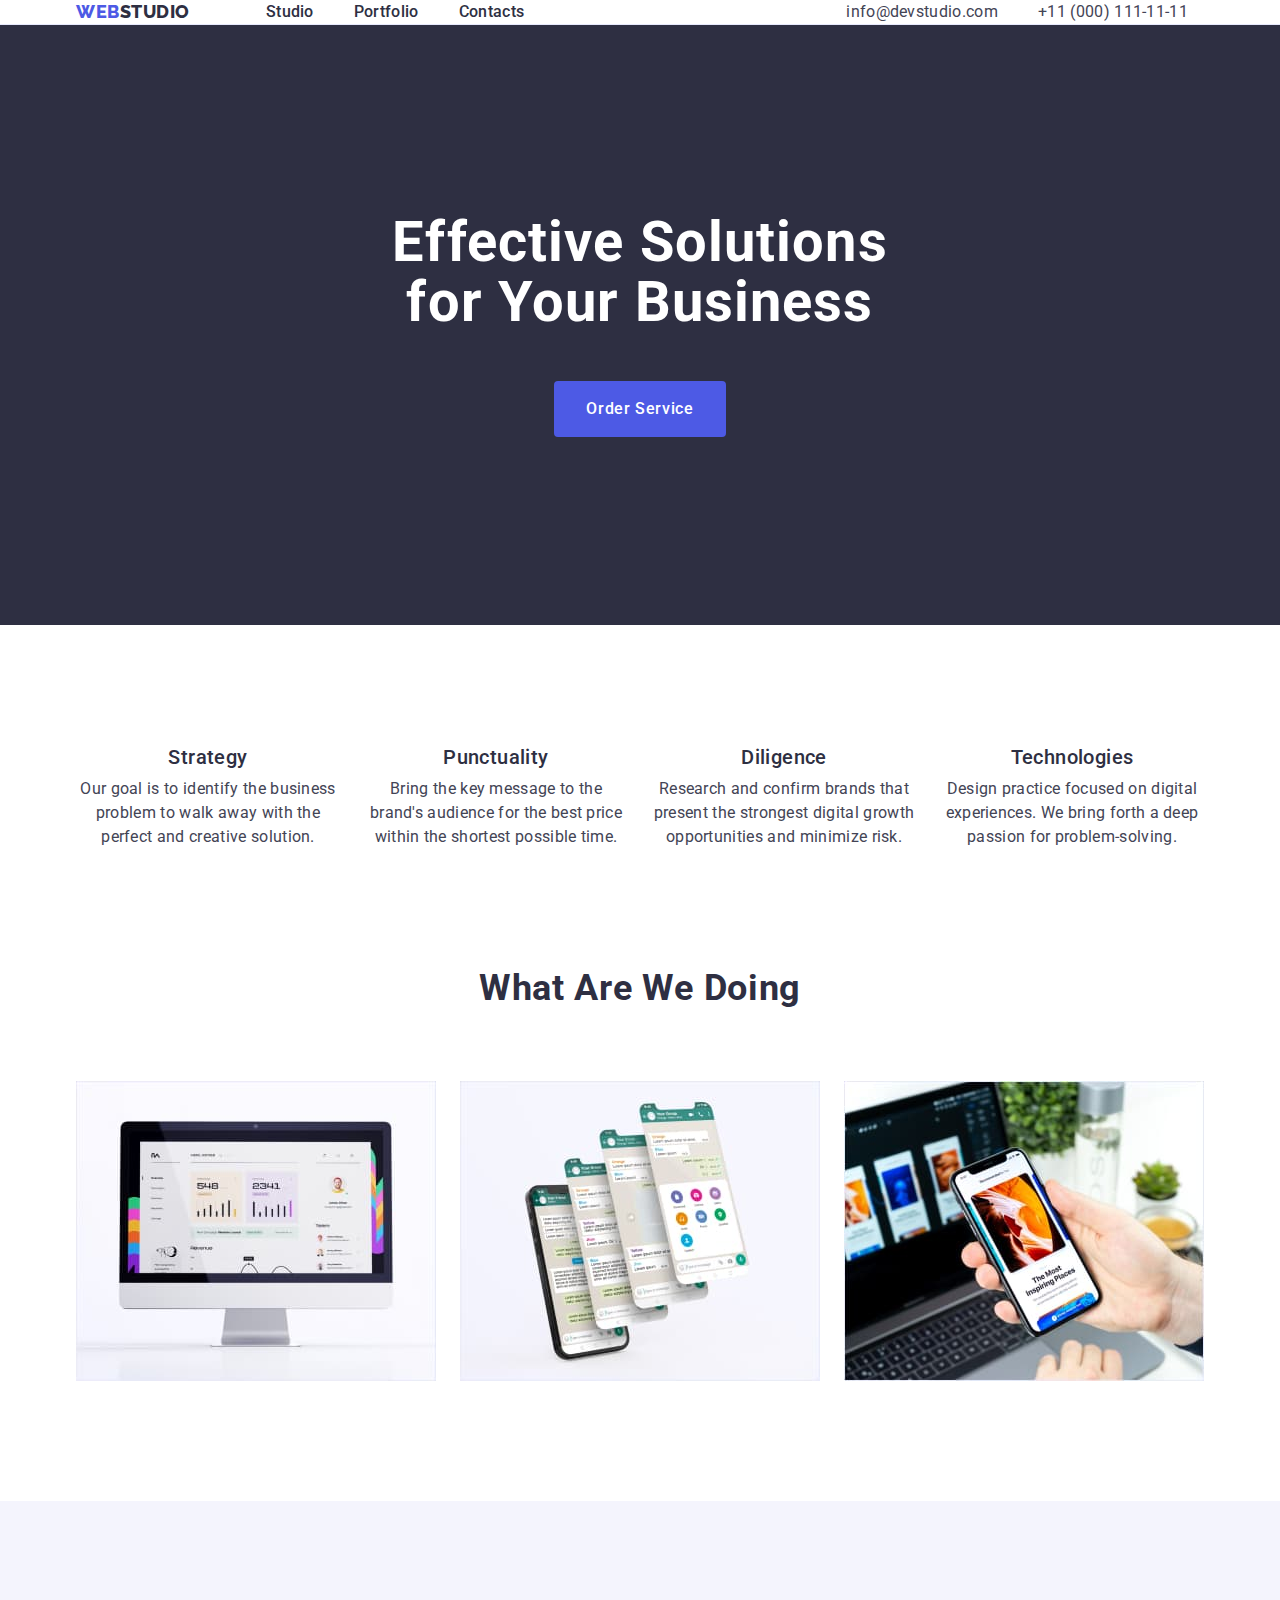
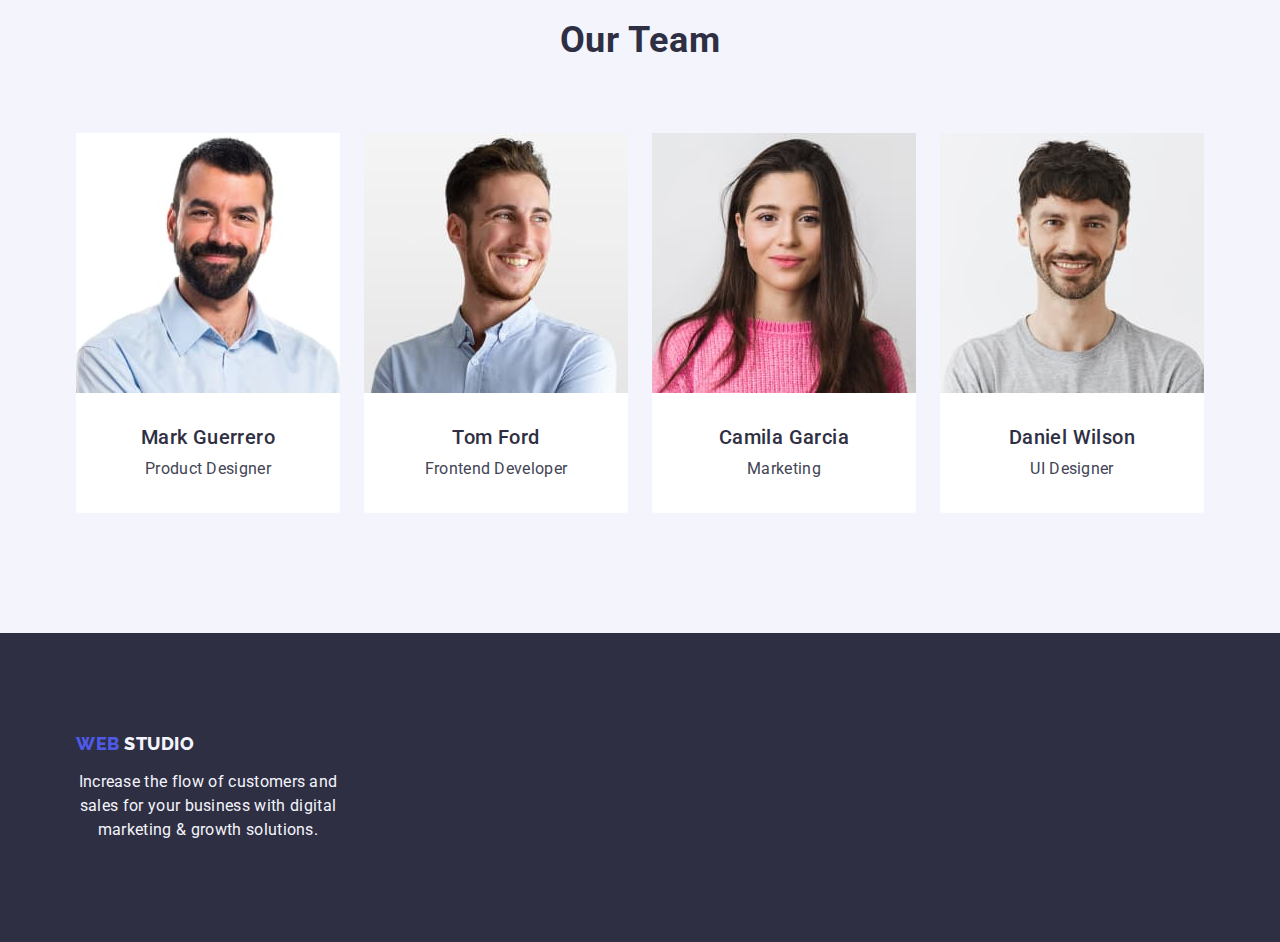
<file: index.html>
<!DOCTYPE html>
<html lang="en">
  <head>
    <meta charset="UTF-8" />
    <meta http-equiv="X-UA-Compatible" content="IE=edge" />
    <meta name="viewport" content="width=device-width, initial-scale=1.0" />
    <title>WebStudio</title>
    <link rel="preconnect" href="https://fonts.googleapis.com" />
    <link rel="preconnect" href="https://fonts.gstatic.com" crossorigin />
    <link
      href="https://fonts.googleapis.com/css2?family=Raleway:wght@800&family=Roboto:wght@400;500;700;900&display=swap"
      rel="stylesheet"
    />
    <link
      rel="stylesheet"
      href="https://cdnjs.cloudflare.com/ajax/libs/modern-normalize/1.1.0/modern-normalize.min.css"
    />
    <link rel="stylesheet" href="./css/styles.css" />
  </head>
  <body>
    <!-- header -->
    <header class="header">
      <!-- navigatoin -->
      <div class="container header-container">
        <nav class="navigation">
          <a class="logo link" href="./index.html"
            >Web<span class="logo-name-two-part">Studio</span>
          </a>
          <ul class="list menu">
            <li><a class="link menu-item" href="./index.html">Studio</a></li>
            <li>
              <a class="link menu-item" href="./portfolio.html">Portfolio</a>
            </li>
            <li><a class="link menu-item" href="">Contacts</a></li>
          </ul>
        </nav>
        <!-- address -->
        <address class="address">
          <ul class="list address-menu">
            <li>
              <a class="link address-menu-item" href="mailto:info@devstudio.com"
                >info@devstudio.com</a
              >
            </li>
            <li>
              <a class="link address-menu-item" href="tel:+110001111111"
                >+11 (000) 111-11-11</a
              >
            </li>
          </ul>
        </address>
      </div>
    </header>
    <main>
      <!-- selection hero -->

      <section class="hero section">
        <div class="container">
          <h1 class="hero-name">Effective Solutions for Your Business</h1>
          <button class="modal-button" type="button">Order Service</button>
        </div>
      </section>

      <!-- section two -->
      <!-- company characteristics -->

      <section class="company-characteristics section">
        <div class="container">
          <h2 class="subtitle-second" hidden>Company characteristics</h2>
          <ul class="list menu-characteristics">
            <li class="menu-item-characteristics">
              <h3 class="subtitle-three">Strategy</h3>
              <p class="description">
                Our goal is to identify the business problem to walk away with
                the perfect and creative solution.
              </p>
            </li>
            <li class="menu-item-characteristics">
              <h3 class="subtitle-three">Punctuality</h3>
              <p class="description">
                Bring the key message to the brand's audience for the best price
                within the shortest possible time.
              </p>
            </li>
            <li class="menu-item-characteristics">
              <h3 class="subtitle-three">Diligence</h3>
              <p class="description">
                Research and confirm brands that present the strongest digital
                growth opportunities and minimize risk.
              </p>
            </li>
            <li class="menu-item-characteristics">
              <h3 class="subtitle-three">Technologies</h3>
              <p class="description">
                Design practice focused on digital experiences. We bring forth a
                deep passion for problem-solving.
              </p>
            </li>
          </ul>
        </div>
      </section>
      <!-- selecrion three -->

      <section class="what-we-are-doing section">
        <div class="container">
          <h2 class="subtitle-second">What are we doing</h2>
          <ul class="list menu-what-we-are-doing">
            <li class="menu-item-what-we-are-doing">
              <img
                src="./images/what-we-are-doing/computer.jpg"
                alt="computer"
                width="360"
                height="300"
              />
            </li>
            <li class="menu-item-what-we-are-doing">
              <img
                src="./images/what-we-are-doing/tabs.jpg"
                alt="open aplication on the phone"
                width="360"
                height="300"
              />
            </li>
            <li class="menu-item-what-we-are-doing">
              <img
                src="./images/what-we-are-doing/telephone.jpg"
                alt="computer and phone"
                width="360"
                height="300"
              />
            </li>
          </ul>
        </div>
      </section>

      <!-- selectiom four -->

      <section class="our-team section">
        <div class="container">
          <h2 class="subtitle-second">Our Team</h2>
          <ul class="list our-team-menu card-set-menu card-set-menu">
            <li class="our-team-menu-item card-set-item">
              <img
                src="./images/our-team/mark.jpg"
                alt="man"
                width="264"
                height="260"
              />
              <div class="description-cards">
                <h3 class="subtitle-three">Mark Guerrero</h3>
                <p class="description">Product Designer</p>
              </div>
            </li>
            <li class="our-team-menu-item card-set-item">
              <img
                src="./images/our-team/tom.jpg"
                alt="man"
                width="264"
                height="260"
              />
              <div class="description-cards">
                <h3 class="subtitle-three">Tom Ford</h3>
                <p class="description">Frontend Developer</p>
              </div>
            </li>
            <li class="our-team-menu-item card-set-item">
              <img
                src="./images/our-team/camila.jpg"
                alt="woman"
                width="264"
                height="260"
              />
              <div class="description-cards ">
                <h3 class="subtitle-three">Camila Garcia</h3>
                <p class="description">Marketing</p>
              </div>
            </li>
            <li class="our-team-menu-item card-set-item">
              <img
                src="./images/our-team/daniel.jpg"
                alt="man"
                width="264"
                height="260"
              />
              <div class="description-cards">
                <h3 class="subtitle-three">Daniel Wilson</h3>
                <p class="description">UI Designer</p>
              </div>
            </li>
          </ul>
        </div>
      </section>
    </main>

    <footer class="footer">
      <div class="container">
        <a class="link logo logo-footer" href="./index.html"
          >Web <span class="logo-name-two-part-down">Studio</span></a
        >
        <p class="description description-footer">
          Increase the flow of customers and sales for your business with
          digital marketing & growth solutions.
        </p>
      </div>
    </footer>
  </body>
</html>
</file>
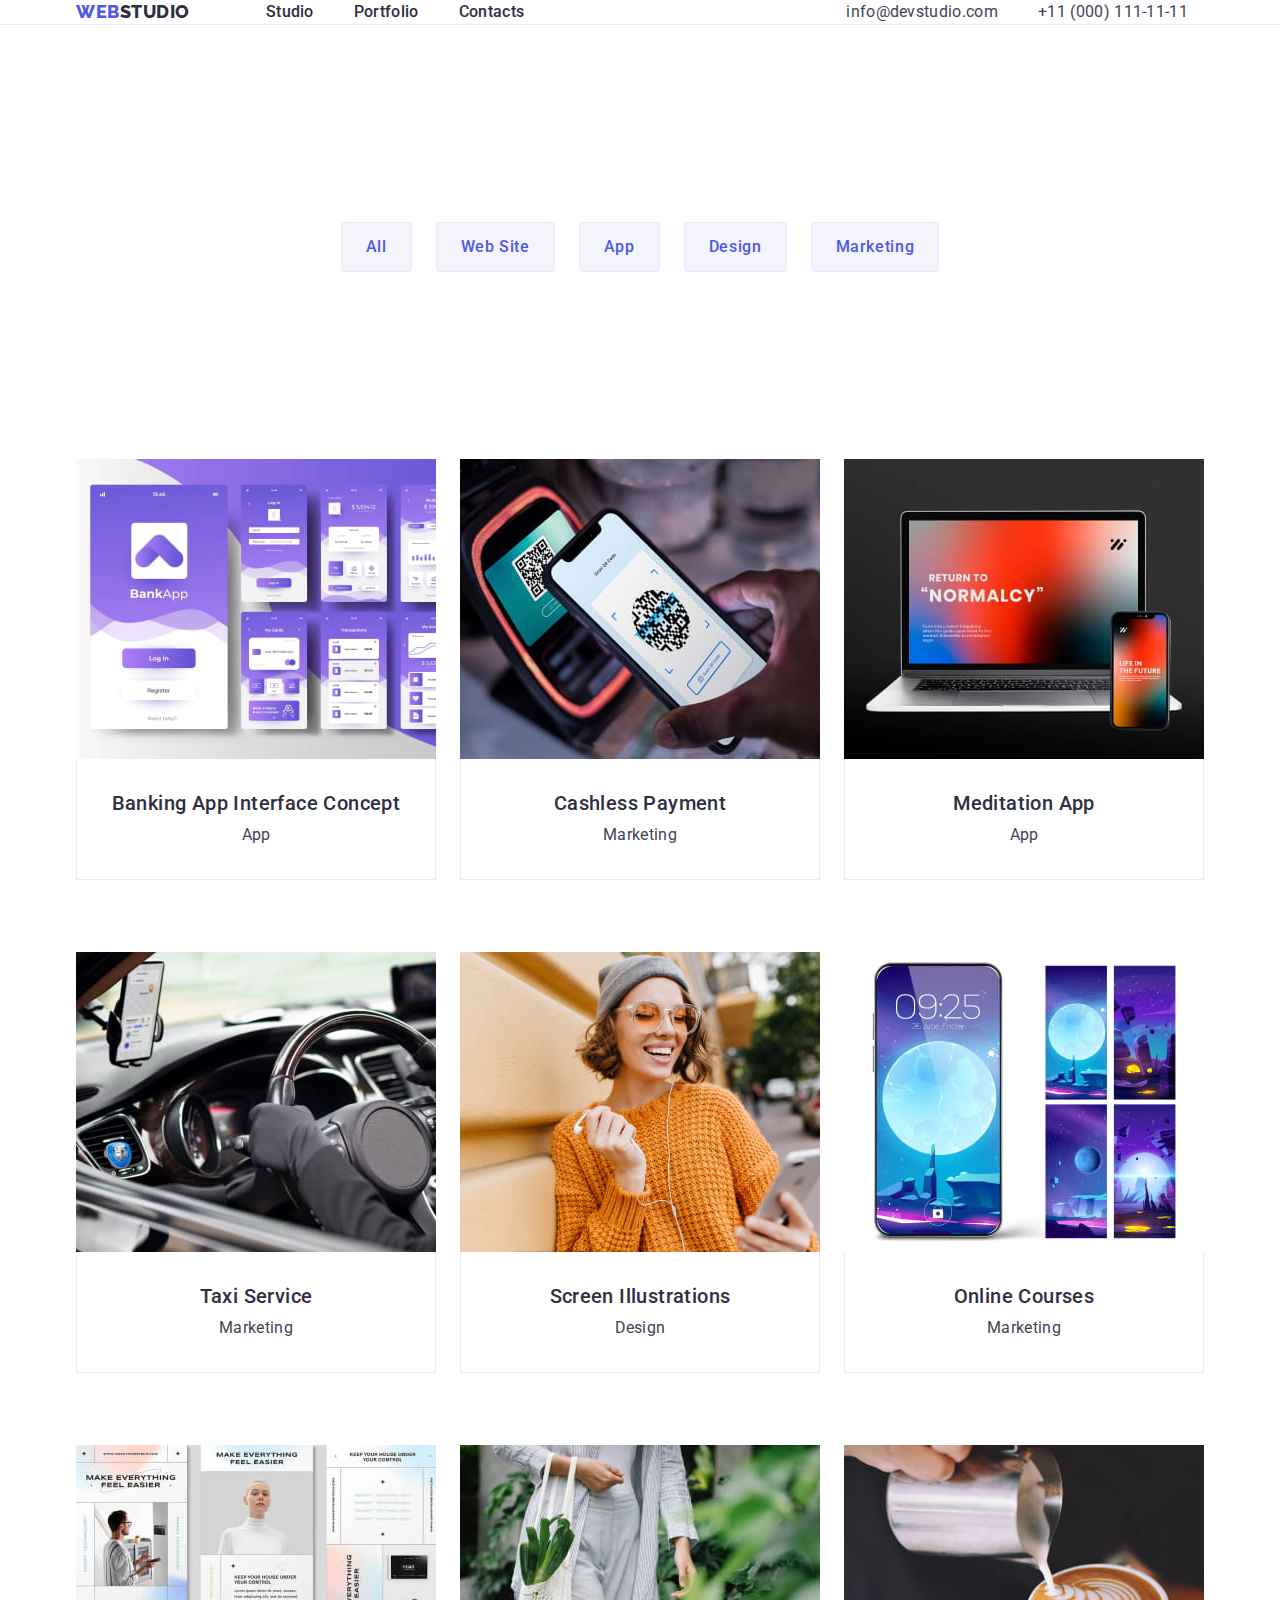
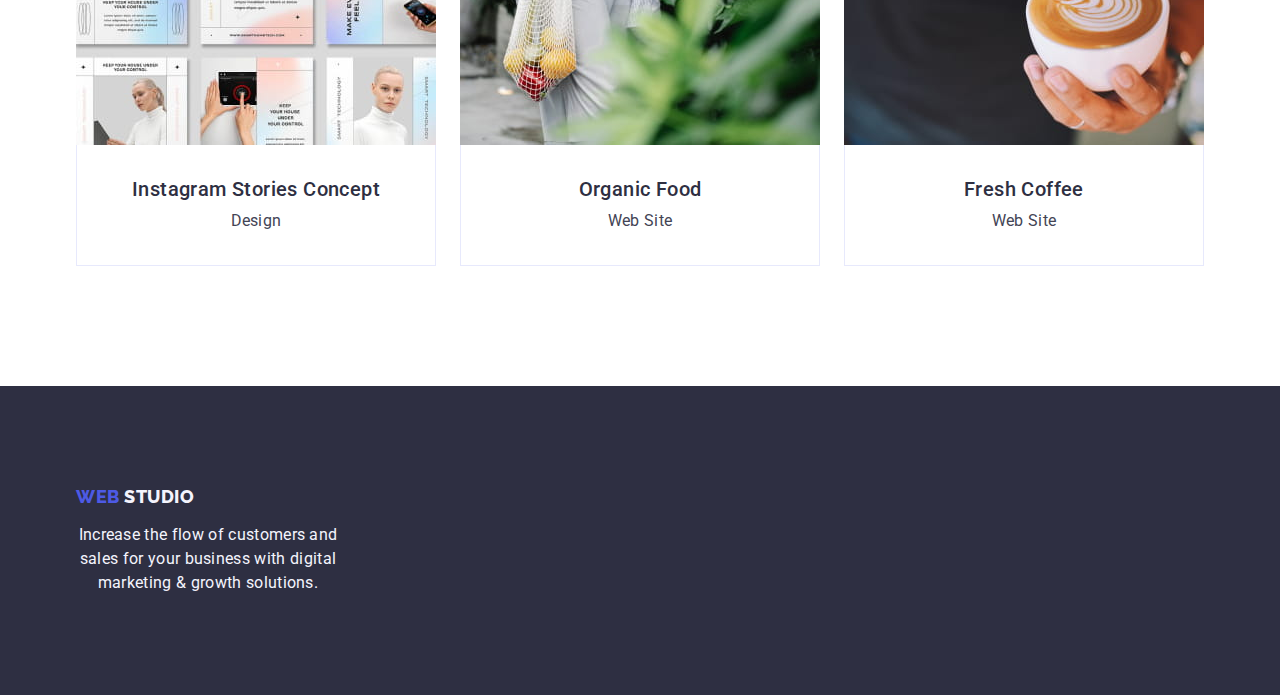
<file: portfolio.html>
<!DOCTYPE html>
<html lang="en">
  <head>
    <meta charset="UTF-8" />
    <meta http-equiv="X-UA-Compatible" content="IE=edge" />
    <meta name="viewport" content="width=device-width, initial-scale=1.0" />
    <title>Portfolio</title>
     <link rel="preconnect" href="https://fonts.googleapis.com" />
    <link rel="preconnect" href="https://fonts.gstatic.com" crossorigin />
        <link
      href="https://fonts.googleapis.com/css2?family=Raleway:wght@800&family=Roboto:wght@400;500;700;900&display=swap"
      rel="stylesheet"
    />
    <link
      rel="stylesheet"
      href="https://cdnjs.cloudflare.com/ajax/libs/modern-normalize/1.1.0/modern-normalize.min.css"
    />
     <link rel="stylesheet" href="./css/styles.css" />
  </head>
  <body>
    <!-- header -->

    <header class="header">
      <div class="container header-container">
        <nav class="navigation">
          <a class="logo link" href="./index.html"
            >Web <span class="logo-name-two-part">Studio</span>
          </a>
          <ul class="list menu">
            <li><a class="link menu-item" href="./index.html">Studio</a></li>
            <li>
              <a class="link menu-item" href="./portfolio.html">Portfolio</a>
            </li>
            <li><a class="link menu-item" href="">Contacts</a></li>
          </ul>
        </nav>
        <address class="address">
          <ul class="list address-menu">
            <li>
              <a class="link address-menu-item" href="mailto:info@devstudio.com"
                >info@devstudio.com</a
              >
            </li>
            <li>
              <a class="link address-menu-item" href="tel:+110001111111"
                >+11 (000) 111-11-11</a
              >
            </li>
          </ul>
        </address>
      </div>
    </header>

    <!-- main content -->
    <main>
      <!-- what we can to do -->

      <section class="only-one section" >
        <div class="container">
          <h1 class="subtitle-one" hidden>What we can to do</h1>
          <ul class="list menu-button">
            <li><button class="menu-button-item" type="button">All</button></li>
            <li>
              <button class="menu-button-item" type="button">Web Site</button>
            </li>
            <li><button class="menu-button-item" type="button">App</button></li>
            <li>
              <button class="menu-button-item" type="button">Design</button>
            </li>
            <li>
              <button class="menu-button-item" type="button">Marketing</button>
            </li>
          </ul>
          <!-- list one  -->
          <ul class="list card-set-menu portfolio-menu">
            <li class="card-set-item portfolio-item">
              <a class="link portfolio-link" href="./portfolio.html"
                ><img
                  src="./images/list-one/banking-app.jpg"
                  alt="banking-app"
                  width="360"
                  height="300"
                />
             
              <div class=" portfolio-cards">
                <h2 class="subtitle-two">Banking App Interface Concept</h2>
                <p class="description">App</p>
              </div>
            </a>
            </li>
            <li class="card-set-item portfolio-item">
              <a class="link portfolio-link" href="./portfolio.html"
                ><img
                  src="./images/list-one/cashless-payment.jpg"
                  alt="mobil phone and terminal"
                  width="360"
                  height="300"
                />
              
              <div class=" portfolio-cards">
                <h2 class="subtitle-two">Cashless Payment</h2>
                <p class="description">Marketing</p>
              </div>
            </a>
            </li>
            <li class="card-set-item portfolio-item">
              <a class="link portfolio-link" href="./portfolio.html"
                ><img
                  src="./images/list-one/meditation-app.jpg"
                  alt="computer and phone"
                  width="360"
                  height="300"
                />
              
              <div class=" portfolio-cards">
                <h2 class="subtitle-two">Meditation App</h2>
                <p class="description">App</p>
              </div>
            </a>
            </li>
            <!-- list two -->
            <li class="card-set-item portfolio-item">
              <a class="link" href="./portfolio.html"
                ><img
                  src="./images/list-two/taxi-service.jpg"
                  alt="taxi"
                  width="360"
                  height="300"
                />
              
              <div class=" portfolio-cards">
                <h2 class="subtitle-two">Taxi Service</h2>
                <p class="description">Marketing</p>
              </div>
            </a>
            </li>
            <li class="card-set-item portfolio-item">
              <a class="link" href="./portfolio.html"
                ><img
                  src="./images/list-two/screen-illustrations.jpg"
                  alt="mobil phone"
                  width="360"
                  height="300"
                />
              
              <div class=" portfolio-cards">
                <h2 class="subtitle-two">Screen Illustrations</h2>
                <p class="description">Design</p>
              </div>
            </a>
            </li>
            <li class="card-set-item portfolio-item">
              <a class="link" href="./portfolio.html"
                ><img
                  src="./images/list-two/online-courses.jpg"
                  alt="woman with phonewidtn "
                  width="360"
                  height="300"
                />
              
              <div class=" portfolio-cards">
                <h2 class="subtitle-two">Online Courses</h2>
                <p class="description">Marketing</p>
              </div>
            </a>
            </li>
            <!-- list three -->
           <li class="card-set-item portfolio-item">
              <a class="link" href="./portfolio.html"
                ><img
                  src="./images/list-three/instagram-stories-concept.jpg"
                  alt="insta stories"
                  width="360"
                  height="300"
                />
            
              <div class=" portfolio-cards">
                <h2 class="subtitle-two">Instagram Stories Concept</h2>
                <p class="description">Design</p>
              </div>
            </a>
            </li>
            <li class="card-set-item portfolio-item">
              <a class="link" href="./portfolio.html"
                ><img
                  src="./images/list-three/organic-food.jpg"
                  alt="woman with food"
                  width="360"
                  height="300"
                />
              
              <div class=" portfolio-cards">
                <h2 class="subtitle-two">Organic Food</h2>
                <p class="description">Web Site</p>
              </div>
            </a>
            </li>

            <li class="card-set-item portfolio-item">
              <a class="link" href="./portfolio.html"
                ><img
                  src="./images/list-three/fresh-coffee.jpg"
                  alt=" cup of cofee"
                  width="360"
                  height="300"
                />
              
              <div class=" portfolio-cards">
                <h2 class="subtitle-two">Fresh Coffee</h2>
                <p class="description">Web Site</p>
              </div>
            </a>
                        </li>
          </ul>
        </div>
      </section>
    </main>
    <!-- footer -->

    <footer class="footer">
      <div class="container">
        <a class="link logo logo-footer" href="./index.html"
          >Web <span class="logo-name-two-part-down">Studio</span>
        </a>
        <p class="description description-footer">
          Increase the flow of customers and sales for your business with
          digital marketing & growth solutions.
        </p>
      </div>
    </footer>
  </body>
</html>
</file>
<file: css/styles.css>
:root {
  --primary-font: "Roboto", sans-serif;
  --primary-color: #434455;
  --accent-color: #404bbf;
  --background-color-site: #ffffff;
  --logo-color-part-one: #4d5ae5;
  --logo-color-part-two-top: #2e2f42;
  --logo-color-part-two-down: #f4f4fd;
  --background-color-hero-section: #2e2f42;
  --buttom-portfolio-text-color: #4d5ae5;
  --buttom-portfolio-background-color: #f4f4fd;
  --border-buttoms-color: #e7e9fc;
  --indent: 24px;
  --item: 3;
}
body {
  font-family: var(--primary-font);
  color: var(--primary-color);
  background-color: var(--background-color-site);
}
h1,
h2,
h3,
h4,
h5,
h6,
p {
  margin: 0;
}
img {
  display: block;
}
.list {
  list-style: none;
  padding: 0;
  margin: 0;
}

.link {
  text-decoration: none;
}
/********************************************************** components ****************************************************/

.card-set-menu {
  display: flex;
  flex-wrap: wrap;
  gap: var(--indent);
}
.card-set-item {
  flex-basis: calc((100%- var(--indent) * var(--item)-1) / (var(--item)));
}

.container {
  width: 1158px;
  padding-right: 15px;
  padding-left: 15px;
  margin: 0 auto;
  }

.subtitle-second {
  font-weight: 700;
  font-size: 36px;
  line-height: 1.11;
  text-align: center;
  letter-spacing: 0.02em;
  text-transform: capitalize;
  color: var(--logo-color-part-two-top);
  margin-bottom: 72px;
}
.subtitle-three {
  font-weight: 500;
  font-size: 20px;
  line-height: 1.2;
  letter-spacing: 0.02em;
  color: var(--logo-color-part-two-top);
  margin-bottom: 8px;
  text-align: center;
}
.description {
  font-weight: 400;
  font-size: 16px;
  line-height: 1.5;
  letter-spacing: 0.02em;
  color: var(--primary-color);
  text-align: center;
}

/* ********************************************************header ******************************************************/
 .header{
  background: #FFFFFF;
border-bottom: 1px solid #E7E9FC;
 }
.header-container {
  display: flex;
  align-items: center;
    }


.logo {
  font-family: "Raleway", sans-serif;
  font-weight: 800;
  font-size: 18px;
  line-height: 1.17;
  display: flex;
  align-items: center;
  letter-spacing: 0.03em;
  text-transform: uppercase;
  color: var(--logo-color-part-one);
  
}
.logo-name-two-part {
  color: var(--logo-color-part-two-top);
}

.logo {
  display: flex;
  align-items: center;
  margin-right: 76px;
}

.navigation {
  display: flex;
  align-items: center;
  margin-right: 322px;
  
 
}
.menu {
  display: flex;
  align-items: center;
  gap: 40px;
  
  
  
}
.menu-item {
  font-weight: 500;
  font-style: normal;
  font-size: 16px;
  line-height: 1.5;
  letter-spacing: 0.02em;
  color: var(--background-color-hero-section);
  padding-top: 24px;
  padding-bottom: 24px;
}
.menu-item:hover,
.menu-item:focus {
  color: var(--accent-color);
}

.address {
  font-style: normal;
  
}

.address-menu-item {
  font-weight: 400;
  font-size: 16px;
  line-height: 1.5;
  letter-spacing: 0.02em;
  color: var(--primary-color);
}
.address-menu-item:hover,
.address-menu-item:focus {
  color: var(--accent-color);
}
.address-menu {
  display: flex;
  align-items: center;
  gap: 40px;
}

/* **********************************************************main *****************************************************/
/* **********************************************************hero**************************************************** */
.hero {
  text-align: center;
  background-color: var(--background-color-hero-section);
  padding-top: 188px;
  padding-bottom: 188px;
}
.hero-name {
  font-weight: 700;
  font-size: 56px;
  line-height: 1.07;
  letter-spacing: 0.02em;
  color: var(--background-color-site);
  margin-top: 0;
  margin-bottom: 48px;
  max-width: 496px;
  margin-left: auto;
  margin-right: auto;
}
.modal-button {
  font-family: var(--primary-font);
  font-weight: 500;
  font-size: 16px;
  line-height: 1.5;
  letter-spacing: 0.04em;
  color: var(--background-color-site);
  background-color: var(--buttom-portfolio-text-color);
  cursor: pointer;
  min-width: 169px;
  min-height: 56px;
  border-radius: 4px;
  padding: 16px 32px;
  height: 56px;
  border: none;
  display: block;
  margin-left: auto;
  margin-right: auto;
}
.modal-button:hover,
.modal-button:focus {
  background-color: var(--accent-color);
}
/****************************************************section two***********************************************/
.company-characteristics {
  padding-top: 120px;
  padding-bottom: 120px;
}
.menu-characteristics {
  display: flex;
  align-items: center;
  gap: var(--indent);
}
.menu-item-characteristics {
  width: 264px;
}
/**************************** section thre*************************************************************/
.what-we-are-doing{
  padding-bottom: 120px;
}
.menu-what-we-are-doing {
  display: flex;
  align-items: center;
  gap: 24px;
}
/* ***********************************************section four *********************************************************/
.our-team {
  background-color: var(--logo-color-part-two-down);
  padding-top: 120px;
  padding-bottom: 120px;
}
.our-team-menu {
  display: flex;
  align-items: center;
}
.our-team-menu-item {
  width: 264px;
  border-radius: 0px 0px 4px 4px;
}
.our-team-img {
  margin-bottom: 32px;
}
.description-cards {
  padding-top: 32px;
  padding-bottom: 32px;
  padding-left: 16px;
  padding-right: 16px;
}
/* *********************************************************footer *****************************************************/
.footer {
  background-color: var(--background-color-hero-section);
  padding-top: 100px;
  padding-bottom: 100px;
}
.description-footer {
  color: var(--logo-color-part-two-down);
  width: 264px;
}
.logo-name-two-part-down {
  color: var(--logo-color-part-two-down);
}
.our-team-menu-item {
  background-color: var(--background-color-site);
}
.logo-footer {
  margin-bottom: 16px;
  display: inline-block;
}
/* *****************************************************page portfilio**************************************** */
/****************************************** main ***************************************************************** */
.only-one{
  padding-top: 96px;
  padding-bottom: 120px;
}
.menu-button {
  display: flex;
  justify-content: center;
  min-width: 568px;
  margin-left: auto;
  margin-right: auto;
  margin-bottom: 72px;
  gap: 24px; 
padding-top: 101px;
padding-bottom: 67px;}
.menu-button-item {
  font-family: var(--primary-font);
  font-weight: 500;
  font-size: 16px;
  line-height: 1.5;
  text-align: center;
  letter-spacing: 0.04em;
  cursor: pointer;
  color: var(--buttom-portfolio-text-color);
  background-color: var(--buttom-portfolio-background-color);
  border-radius: 4px;
  padding: 12px 24px;
  border: 1px solid var(--border-buttoms-color);
  margin-bottom: 48px;
  }

  

.menu-button-item:hover,
.menu-button-item:focus {
  color: var(--background-color-site);
  background: var(--accent-color);
  border: 1px solid var(--border-buttoms-color);
  border: 1px solid transparent;
}
.subtitle-two {
  font-weight: 500;
  font-size: 20px;
  line-height: 24px;
  letter-spacing: 0.02em;
  color: #2e2f42;
  text-align: center;
  margin-bottom: 8px;
}

.portfolio-item{
  
  margin-bottom: 48px;
  
  border-top: none;
    }
    .portfolio-item:nth-last-child(-n+3) {
      margin-bottom: 0px
    }
    .portfolio-cards{
            padding-top: 32px;
      padding-bottom: 32px;
      padding-left: 16px;
      padding-right: 16px;
      border: 1px solid var(--border-buttoms-color);
      border-top: none;
      
    }
</file>
